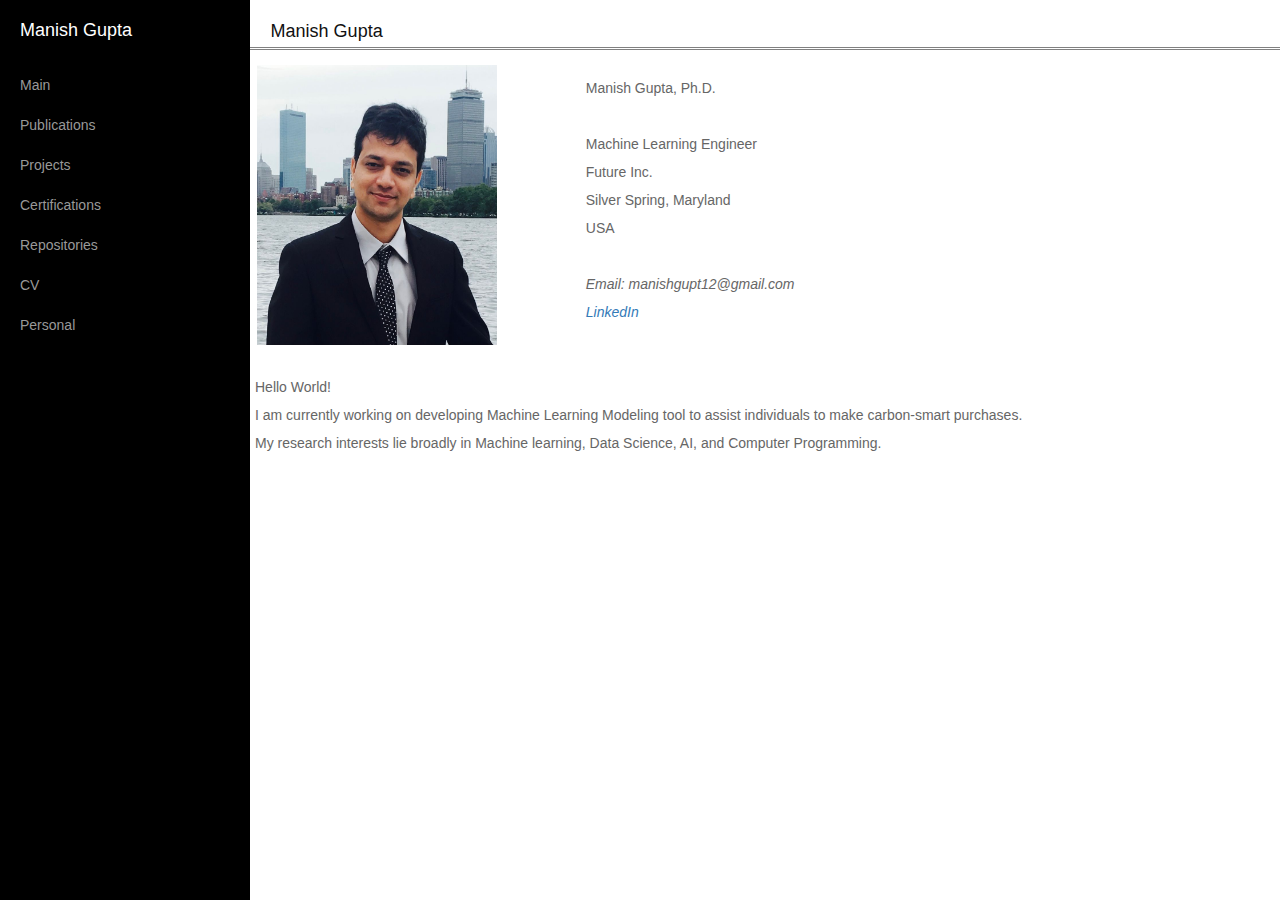
<file: index.html>
<!DOCTYPE html>
<html>
<head>
    <title>Manish Gupta</title>
    <meta name="viewport" content="width=device-width, initial-scale=1">
    <link rel="stylesheet" src="//normalize-css.googlecode.com/svn/trunk/normalize.css"/>
    <link rel="stylesheet" type="text/css" href="css/bootstrap.css"/>
    <link rel="stylesheet" type="text/css" href="css/main.css"/>
    <link href="css/simple-sidebar.css" rel="stylesheet">
    <meta charset="UTF-8">
</head>
<body>
<div id="wrapper">
    <!-- Sidebar -->
    <div id="sidebar-wrapper">
        <ul class="sidebar-nav">
            <li class="sidebar-brand">
                <a href="#">
                    Manish Gupta
                </a>
            </li>
            <li>
                <a href="./index.html">Main</a>
            </li>
            <li>
                <a href="./publications.html">Publications</a>
            </li>
            <li>
                <a href="./projects.html">Projects</a>
            </li>
		<li>
                <a href="./Certification.html">Certifications</a>
            </li>
	    <li>
                <a href="./repository.html">Repositories</a>
            </li>
            <li>
                 <a href="documents/CV.pdf">CV</a>
            </li>
            <li>
                <a href="./personal.html">Personal</a>
            </li>
        </ul>
    </div>
    <!-- /#sidebar-wrapper -->
    <div id="toptitle"><h1 style="color:#111; padding-top:2.1%; padding-left:2%"> Manish Gupta</h1></div>
    <table width="60%">
        <tr>
            <td>
                <div id="profilepic">
                    <img title="Manish Gupta" src="images/profile_pic.jpeg" align="left" height="280" width="240"/>
                </div>
            </td>
            <td>
                <p align="left">
                    Manish Gupta, Ph.D.
                    <br><br>
                    Machine Learning Engineer
                    <br>
		    Future Inc. 
                    <br>
                    Silver Spring, Maryland
                    <br>
                    USA
                    <br> <br>
                    <i>
                        Email: manishgupt12@gmail.com<br>
			<a href="https://www.linkedin.com/in/manish-gupta-0991a716/">LinkedIn</a> <br>
                    </i>
                </p>
            </td>
        </tr>
    </table>
    <br>
    <div id="about_me" align="left" style="margin-left: 5px; margin-right: 5px;">
        <p>
            Hello World! <br>
            I am currently working on developing Machine Learning Modeling tool to assist individuals to make carbon-smart purchases. 
		<br>
	    My research interests lie broadly in Machine learning, Data Science, AI, and Computer Programming. 
        </p>
    </div>



</div>
</body>
</html>
</file>
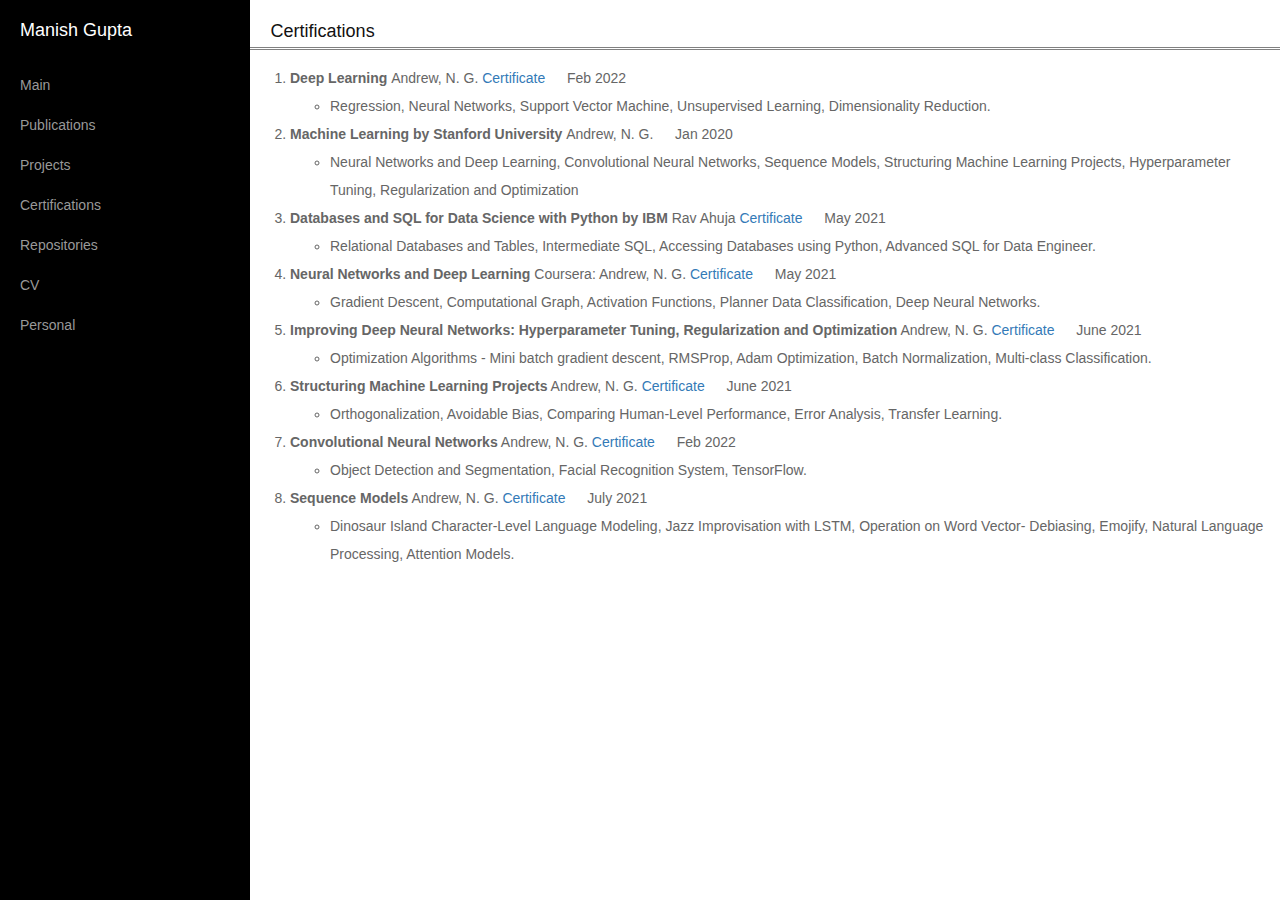
<file: Certification.html>
<!DOCTYPE html>
<html>
<head>
    <title>Manish Gupta</title>
    <meta name="viewport" content="width=device-width, initial-scale=1">
    <link rel="stylesheet" src="//normalize-css.googlecode.com/svn/trunk/normalize.css"/>
    <link rel="stylesheet" type="text/css" href="css/bootstrap.css"/>
    <link rel="stylesheet" type="text/css" href="css/main.css"/>
    <link href="css/simple-sidebar.css" rel="stylesheet">
    <meta charset="UTF-8">
</head>
<body>
<div id="wrapper">
    <!-- Sidebar -->
    <div id="sidebar-wrapper">
        <ul class="sidebar-nav">
            <li class="sidebar-brand">
                <a href="#">
                    Manish Gupta
                </a>
            </li>
            <li>
                <a href="./index.html">Main</a>
            </li>
            <li>
                <a href="./publications.html">Publications</a>
            </li>
            <li>
                <a href="./projects.html">Projects</a>
            </li>
              <li>
                <a href="./Certification.html">Certifications</a>
            </li>
	   <li>
                <a href="./repository.html">Repositories</a>
            </li>
            <li>
                <a href="documents/CV.pdf">CV</a>
            </li>
            <li>
                <a href="./personal.html">Personal</a>
            </li>

        </ul>
    </div>
    <!-- /#sidebar-wrapper -->
    <div id="toptitle"><h1 style="color:#111; padding-top:2.1%; padding-left:2%"> Certifications</h1></div>
    <div id="publications" align="left">
        <ol>
			<li> <b>Deep Learning </b> Andrew, N. G. <a href="https://coursera.org/share/83a79b93bb204193d2774306abc104ec"> Certificate </a> &emsp; Feb 2022
				<ul>
					<li>Regression, Neural Networks, Support Vector Machine, Unsupervised Learning, Dimensionality Reduction.</li>
				</ul>
			</li>
		
		
			<li> <b>Machine Learning by Stanford University </b> Andrew, N. G. &emsp; Jan 2020
				<ul>
					<li>Neural Networks and Deep Learning, Convolutional Neural Networks, Sequence Models, Structuring Machine Learning Projects, Hyperparameter Tuning, Regularization and Optimization </li>
				</ul>
			</li>

			<li> <b>Databases and SQL for Data Science with Python by IBM </b> Rav Ahuja <a href="https://coursera.org/share/7fca68a93c1cd2c67825baa269694307"> Certificate </a> &emsp; May 2021
				<ul>
					<li>Relational Databases and Tables,  Intermediate SQL, Accessing Databases using Python, Advanced SQL for Data Engineer.</li>
				</ul>
			</li>
			<li> <b>Neural Networks and Deep Learning</b> Coursera: Andrew, N. G.  <a href="https://coursera.org/share/f74641ce409255d1c8535a904d047d6c"> Certificate </a>  &emsp; May 2021
				<ul>
					<li>Gradient Descent, Computational Graph, Activation Functions, Planner Data Classification, Deep Neural Networks. </li>
				</ul>
			</li>
			<li> <b>Improving Deep Neural Networks: Hyperparameter Tuning, Regularization and Optimization</b> Andrew, N. G.  <a href="https://coursera.org/share/5472847edc5661a930701f4cb60e3b3c"> Certificate </a> &emsp; June 2021
				<ul>
					<li>Optimization Algorithms - Mini batch gradient descent, RMSProp, Adam Optimization, Batch Normalization, Multi-class Classification. </li>
				</ul>
			</li>
			<li> <b>Structuring Machine Learning Projects</b> Andrew, N. G.  <a href="https://coursera.org/share/e052032d12282ac8a7933d999e912dc7"> Certificate </a> &emsp; June 2021
				<ul>
					<li>Orthogonalization, Avoidable Bias, Comparing Human-Level Performance, Error Analysis, Transfer Learning. </li>
				</ul>
			</li>
			<li> <b>Convolutional Neural Networks</b> Andrew, N. G. <a href="https://coursera.org/share/5bb7262a5b15643aaab2aa95c8acf8d9"> Certificate </a>  &emsp; Feb 2022
				<ul>
					<li> Object Detection and Segmentation, Facial Recognition System, TensorFlow. </li>
				</ul>
			</li>
		
			<li> <b>Sequence Models</b> Andrew, N. G. <a href="https://coursera.org/share/9c87845c0bdc2bcdd0413857b1906387"> Certificate </a>  &emsp; July 2021
				<ul>
					<li>Dinosaur Island Character-Level Language Modeling, Jazz Improvisation with LSTM, Operation on Word Vector- Debiasing, Emojify, Natural Language Processing, Attention Models. </li>
				</ul>
			</li>
		
        </ol>
    </div>
</body>
</html>
</file>
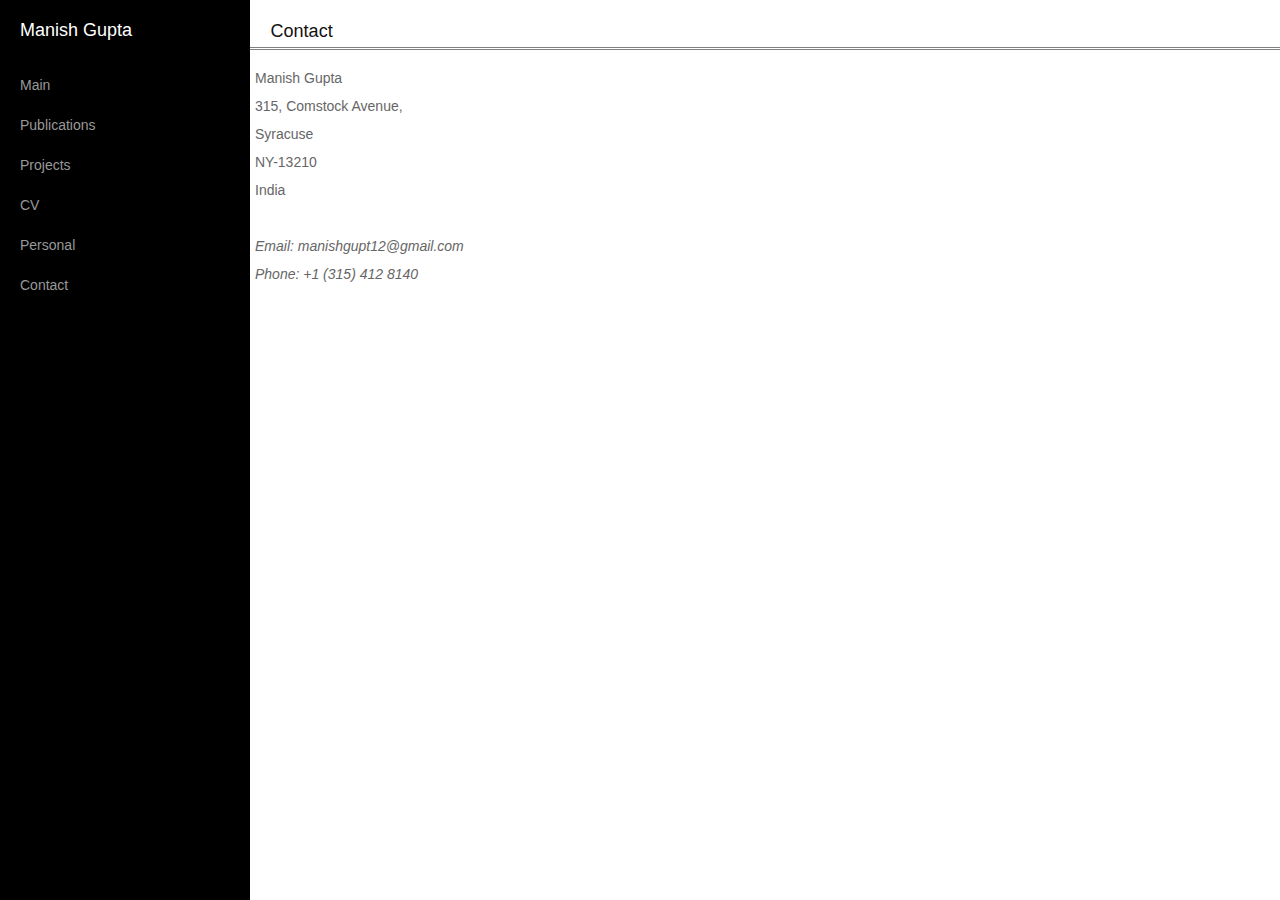
<file: contact.html>
<!DOCTYPE html>
<html>
<head>
    <title>Manish Gupta</title>
    <meta name="viewport" content="width=device-width, initial-scale=1">
    <link rel="stylesheet" src="//normalize-css.googlecode.com/svn/trunk/normalize.css"/>
    <link rel="stylesheet" type="text/css" href="css/bootstrap.css"/>
    <link rel="stylesheet" type="text/css" href="css/main.css"/>
    <link href="css/simple-sidebar.css" rel="stylesheet">
    <meta charset="UTF-8">
</head>
<body>
<div id="wrapper">
    <!-- Sidebar -->
    <div id="sidebar-wrapper">
        <ul class="sidebar-nav">
            <li class="sidebar-brand">
                <a href="#">
                    Manish Gupta
                </a>
            </li>
            <li>
                <a href="./index.html">Main</a>
            </li>
            <li>
                <a href="./publications.html">Publications</a>
            </li>
            <li>
                <a href="./projects.html">Projects</a>
            </li>
            <li>
                <a href="documents/CV.pdf">CV</a>
            </li>
            <li>
                <a href="./personal.html">Personal</a>
            </li>
            <li>
                <a href="./contact.html">Contact</a>
            </li>
        </ul>
    </div>
    <!-- /#sidebar-wrapper -->
    <div id="toptitle"><h1 style="color:#111; padding-top:2.1%; padding-left:2%;"> Contact</h1></div>
    <div style="margin-left: 5px;">
    <p align="left">
        Manish Gupta
        <br>
         315, Comstock Avenue,
        <br>
        Syracuse
        <br>
      NY-13210
      <br>
        India
        <br> <br>
        <i>
            Email: manishgupt12@gmail.com<br>
            Phone: +1 (315) 412 8140<br><br>
        </i>
    </p>
</div>  
</body>
</html>
</file>
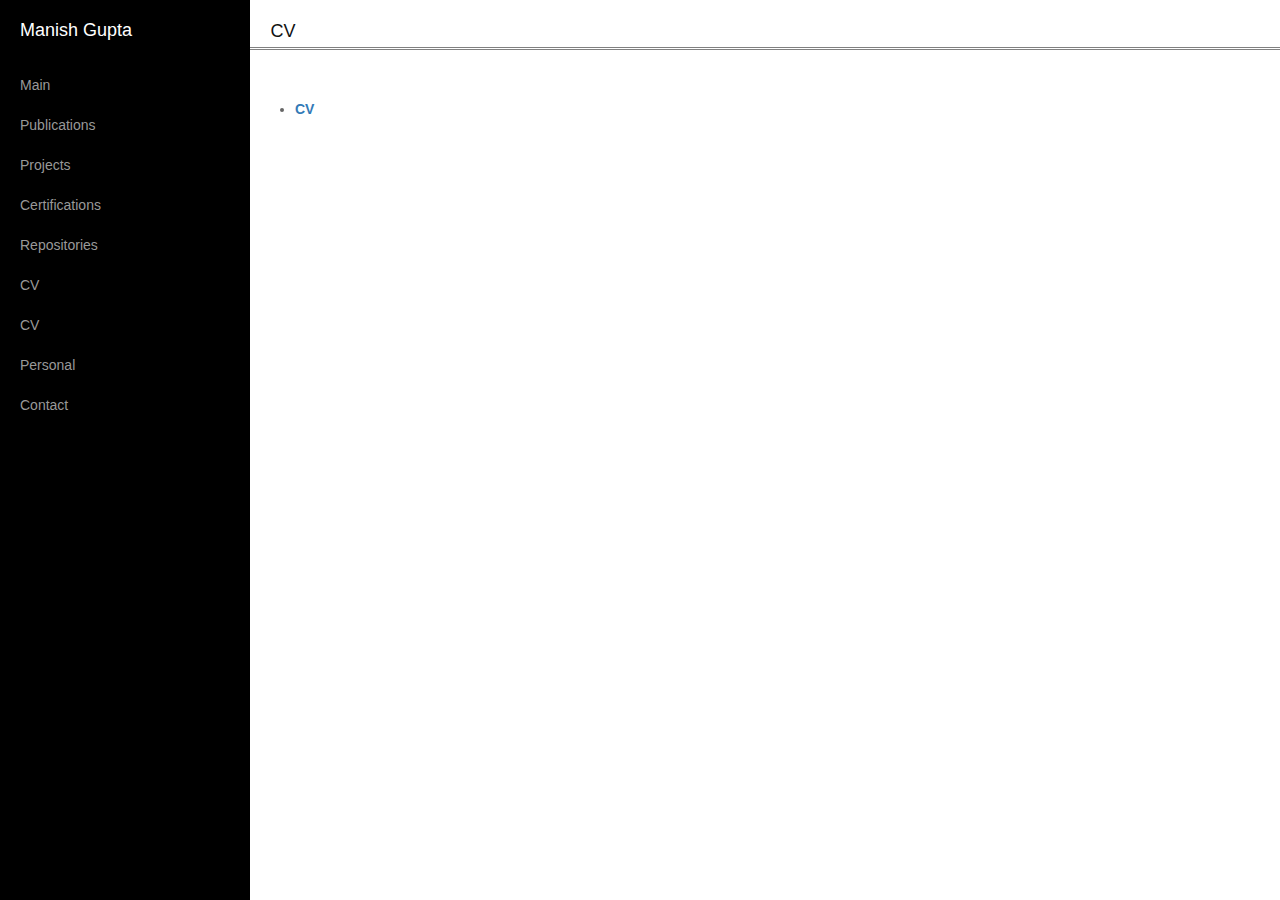
<file: cv.html>
<!DOCTYPE html>
<html>
<head>
    <title>Manish Gupta</title>
    <meta name="viewport" content="width=device-width, initial-scale=1">
    <link rel="stylesheet" src="//normalize-css.googlecode.com/svn/trunk/normalize.css"/>
    <link rel="stylesheet" type="text/css" href="css/bootstrap.css"/>
    <link rel="stylesheet" type="text/css" href="css/main.css"/>
    <link href="css/simple-sidebar.css" rel="stylesheet">
    <meta charset="UTF-8">
</head>
<body>
<div id="wrapper">
    <!-- Sidebar -->
    <div id="sidebar-wrapper">
        <ul class="sidebar-nav">
            <li class="sidebar-brand">
                <a href="#">
                    Manish Gupta
                </a>
            </li>
            <li>
                <a href="./index.html">Main</a>
            </li>
            <li>
                <a href="./publications.html">Publications</a>
            </li>
            <li>
                <a href="./projects.html">Projects</a>
            </li>
            	<li>
                <a href="./Certification.html">Certifications</a>
            </li>
            <li>
                <a href="./repository.html">Repositories</a>
            </li>
             <li>
                <a href="./cv.html">CV</a>
            </li>
          
            <li>
                <a href="documents/CV.pdf">CV</a>
            </li>
            <li>
                <a href="./personal.html">Personal</a>
            </li>
            <li>
                <a href="./contact.html">Contact</a>
            </li>
        </ul>
    </div>
    <!-- /#sidebar-wrapper -->
    <div id="toptitle"><h1 style="color:#111; padding-top:2.1%; padding-left:2%"> CV</h1></div>

    <!-- Patents start -->
    <div id="repos" style="align-items: left; margin-left: 5px;">
         <br>
        <h5><b> 
        <ul>
              <li>
                <a href="documents/CV.pdf">CV</a>
            </li>
            
            
            
        </ul>
        </b></h5>
    </div>
    

</body>
</html>
</file>
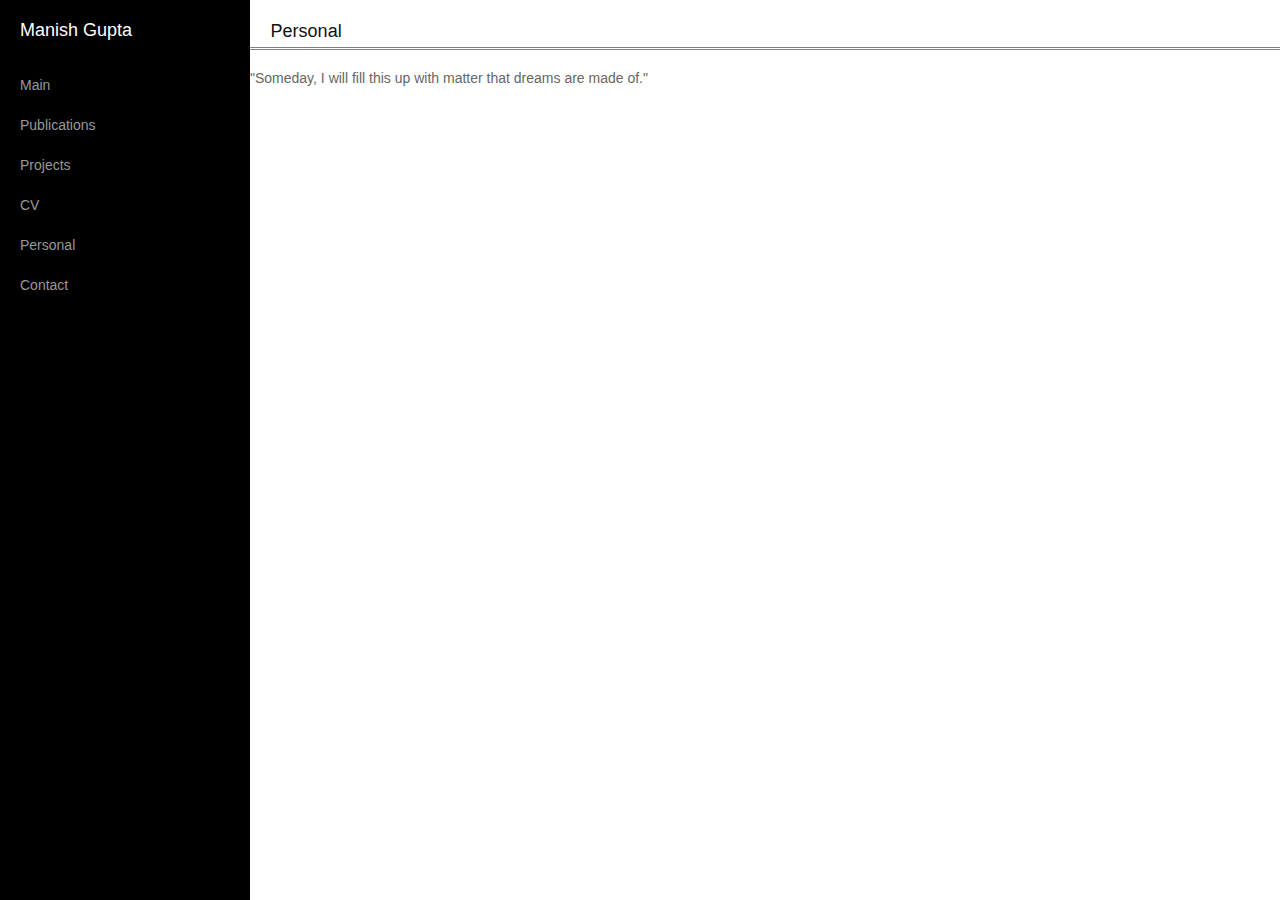
<file: personal.html>
<!DOCTYPE html>
<html>
<head>
    <title>Manish Gupta</title>
    <meta name="viewport" content="width=device-width, initial-scale=1">
    <link rel="stylesheet" src="//normalize-css.googlecode.com/svn/trunk/normalize.css"/>
    <link rel="stylesheet" type="text/css" href="css/bootstrap.css"/>
    <link rel="stylesheet" type="text/css" href="css/main.css"/>
    <link href="css/simple-sidebar.css" rel="stylesheet">
    <meta charset="UTF-8">
</head>
<body>
<div id="wrapper">
    <!-- Sidebar -->
    <div id="sidebar-wrapper">
        <ul class="sidebar-nav">
            <li class="sidebar-brand">
                <a href="#">
                    Manish Gupta
                </a>
            </li>
            <li>
                <a href="./index.html">Main</a>
            </li>
            <li>
                <a href="./publications.html">Publications</a>
            </li>
            <li>
                <a href="./projects.html">Projects</a>
            </li>
            <li>
                <a href="documents/CV.pdf">CV</a>
            </li>
            <li>
                <a href="./personal.html">Personal</a>
            </li>
            <li>
                <a href="./contact.html">Contact</a>
            </li>
        </ul>
    </div>
    <!-- /#sidebar-wrapper -->
    <div id="toptitle"><h1 style="color:#111; padding-top:2.1%; padding-left:2%">Personal</h1></div>
    "Someday, I will fill this up with matter that dreams are made of."
    <br>
</div>
</body>
</html>
</file>
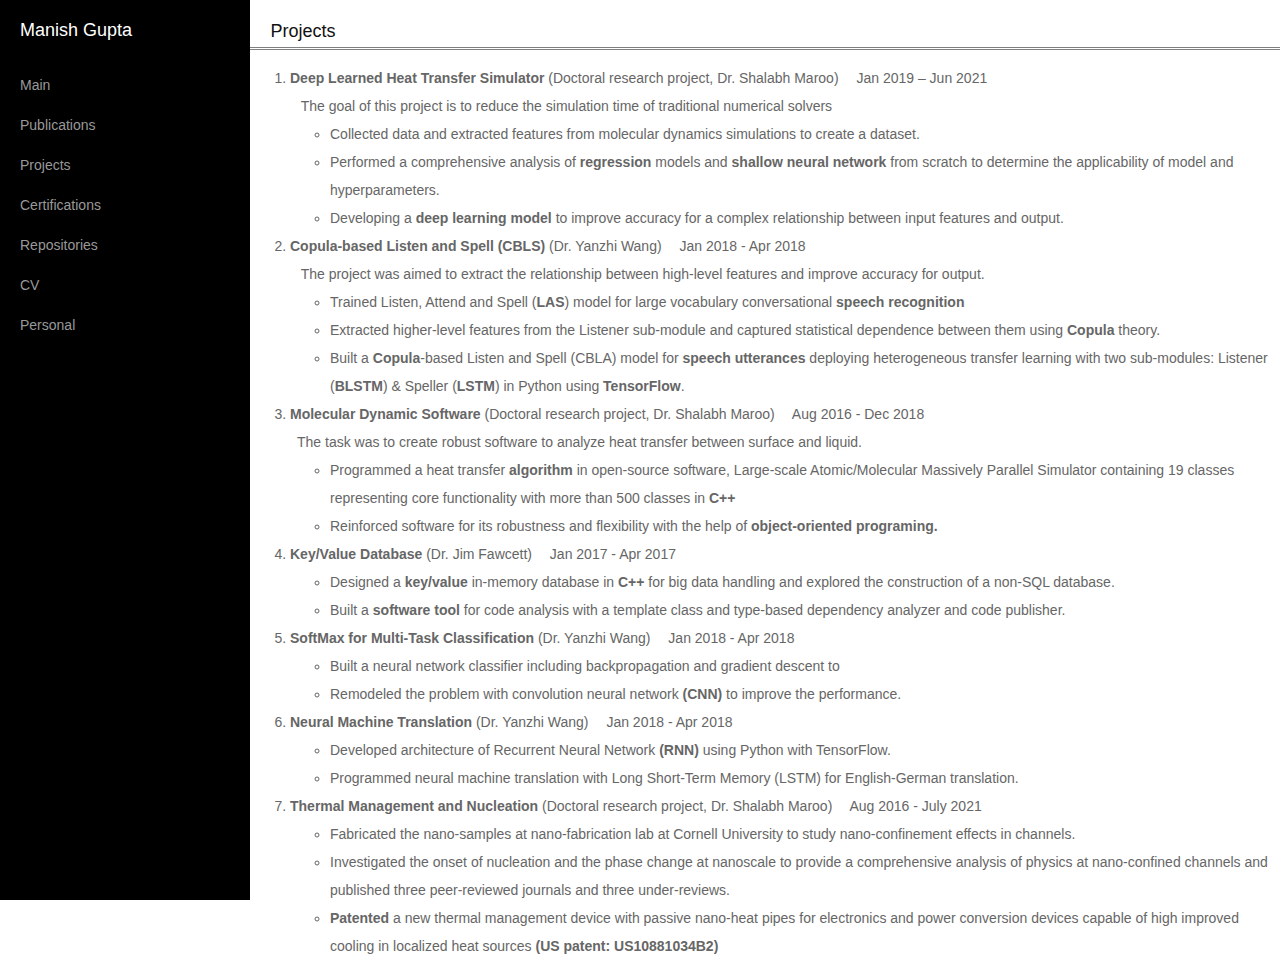
<file: projects.html>
<!DOCTYPE html>
<html>
<head>
    <title>Manish Gupta</title>
    <meta name="viewport" content="width=device-width, initial-scale=1">
    <link rel="stylesheet" src="//normalize-css.googlecode.com/svn/trunk/normalize.css"/>
    <link rel="stylesheet" type="text/css" href="css/bootstrap.css"/>
    <link rel="stylesheet" type="text/css" href="css/main.css"/>
    <link href="css/simple-sidebar.css" rel="stylesheet">
    <meta charset="UTF-8">
</head>
<body>
<div id="wrapper">
    <!-- Sidebar -->
    <div id="sidebar-wrapper">
        <ul class="sidebar-nav">
            <li class="sidebar-brand">
                <a href="#">
                    Manish Gupta
                </a>
            </li>
            <li>
                <a href="./index.html">Main</a>
            </li>
            <li>
                <a href="./publications.html">Publications</a>
            </li>
            <li>
                <a href="./projects.html">Projects</a>
            </li>
			<li>
                <a href="./Certification.html">Certifications</a>
            </li>
	   <li>
                <a href="./repository.html">Repositories</a>
            </li>
            <li>
                <a href="documents/CV.pdf">CV</a>
            </li>
            <li>
                <a href="./personal.html">Personal</a>
            </li>
  
        </ul>
    </div>
    <!-- /#sidebar-wrapper -->
    <div id="toptitle"><h1 style="color:#111; padding-top:2.1%; padding-left:2%"> Projects</h1></div>
    <div id="publications" align="left">
        <ol>
			<li> <b>Deep Learned Heat Transfer Simulator </b>(Doctoral research project, Dr. Shalabh Maroo)&emsp; Jan 2019 – Jun 2021
				<br>&ensp; The goal of this project is to reduce the simulation time of traditional numerical solvers
				<ul>
					<li>Collected data and extracted features from molecular dynamics simulations to create a dataset.</li>
					<li>Performed a comprehensive analysis of <b>regression</b> models and <b>shallow neural network</b> from scratch to
						determine the applicability of model and hyperparameters.</li>
					<li>Developing a <b>deep learning model</b> to improve accuracy for a complex relationship between input features and output.</li>
				</ul>
			</li>

			<li> <b>Copula-based Listen and Spell (CBLS) </b>(Dr. Yanzhi Wang)&emsp; Jan 2018 - Apr 2018
				<br>&ensp; The project was aimed to extract the relationship between high-level features and improve accuracy for output.
				<ul>
					<li>Trained Listen, Attend and Spell (<b>LAS</b>) model for large vocabulary conversational <b>speech recognition</b></li>
					<li>Extracted higher-level features from the Listener sub-module and captured statistical dependence between
						them using <b>Copula</b> theory.</li>
					<li>Built a <b>Copula</b>-based Listen and Spell (CBLA) model for <b>speech utterances</b> deploying heterogeneous
						transfer learning with two sub-modules: Listener (<b>BLSTM</b>) & Speller (<b>LSTM</b>) in Python using <b>TensorFlow</b>.</li>
				</ul>
			</li>

			<li> <b>Molecular Dynamic Software </b>(Doctoral research project, Dr. Shalabh Maroo)&emsp; Aug 2016 - Dec 2018
				<br>&ensp;The task was to create robust software to analyze heat transfer between surface and liquid.
				<ul>
					<li>Programmed a heat transfer <b>algorithm</b> in open-source software, Large-scale Atomic/Molecular Massively Parallel Simulator containing 19 classes representing core functionality with more than 500 classes in <b>C++</b></li>
					<li>Reinforced software for its robustness and flexibility with the help of <b>object-oriented programing.</b></li>
				</ul>
			</li>

			<li> <b>Key/Value Database </b>(Dr. Jim Fawcett)&emsp; Jan 2017 - Apr 2017
				<ul>
					<li>Designed a <b>key/value</b> in-memory database in <b>C++</b> for big data handling and explored the construction of a
						non-SQL database.</li>
					<li>Built a <b>software tool</b> for code analysis with a template class and type-based dependency analyzer and code
						publisher.</li>
				</ul>
			</li>

			<li> <b>SoftMax for Multi-Task Classification </b>(Dr. Yanzhi Wang)&emsp; Jan 2018 - Apr 2018
				<ul>
					<li>Built a neural network classifier including backpropagation and gradient descent to</li>
					<li>Remodeled the problem with convolution neural network <b>(CNN)</b> to improve the performance.</li>
				</ul>
			</li>

			<li> <b>Neural Machine Translation </b>(Dr. Yanzhi Wang)&emsp; Jan 2018 - Apr 2018
				<ul>
					<li>Developed architecture of Recurrent Neural Network <b>(RNN)</b> using Python with TensorFlow.</li>
					<li>Programmed neural machine translation with Long Short-Term Memory (LSTM) for English-German
						translation.</li>
				</ul>
			</li>
		
			<li> <b>Thermal Management and Nucleation  </b>(Doctoral research project, Dr. Shalabh Maroo)&emsp; Aug 2016 - July 2021
				<ul>
					<li>Fabricated the nano-samples at nano-fabrication lab at Cornell University to study nano-confinement effects in channels.</li>
					<li>Investigated the onset of nucleation and the phase change at nanoscale to provide a comprehensive analysis of physics at nano-confined channels and published three peer-reviewed journals and three under-reviews. </li>
					<li><b>Patented</b> a new thermal management device with passive nano-heat pipes for electronics and power conversion devices capable of high improved cooling in localized heat sources <b>(US patent: US10881034B2)</b></li>
				</ul>
			</li>



        </ol>
    </div>
</body>
</html>
</file>
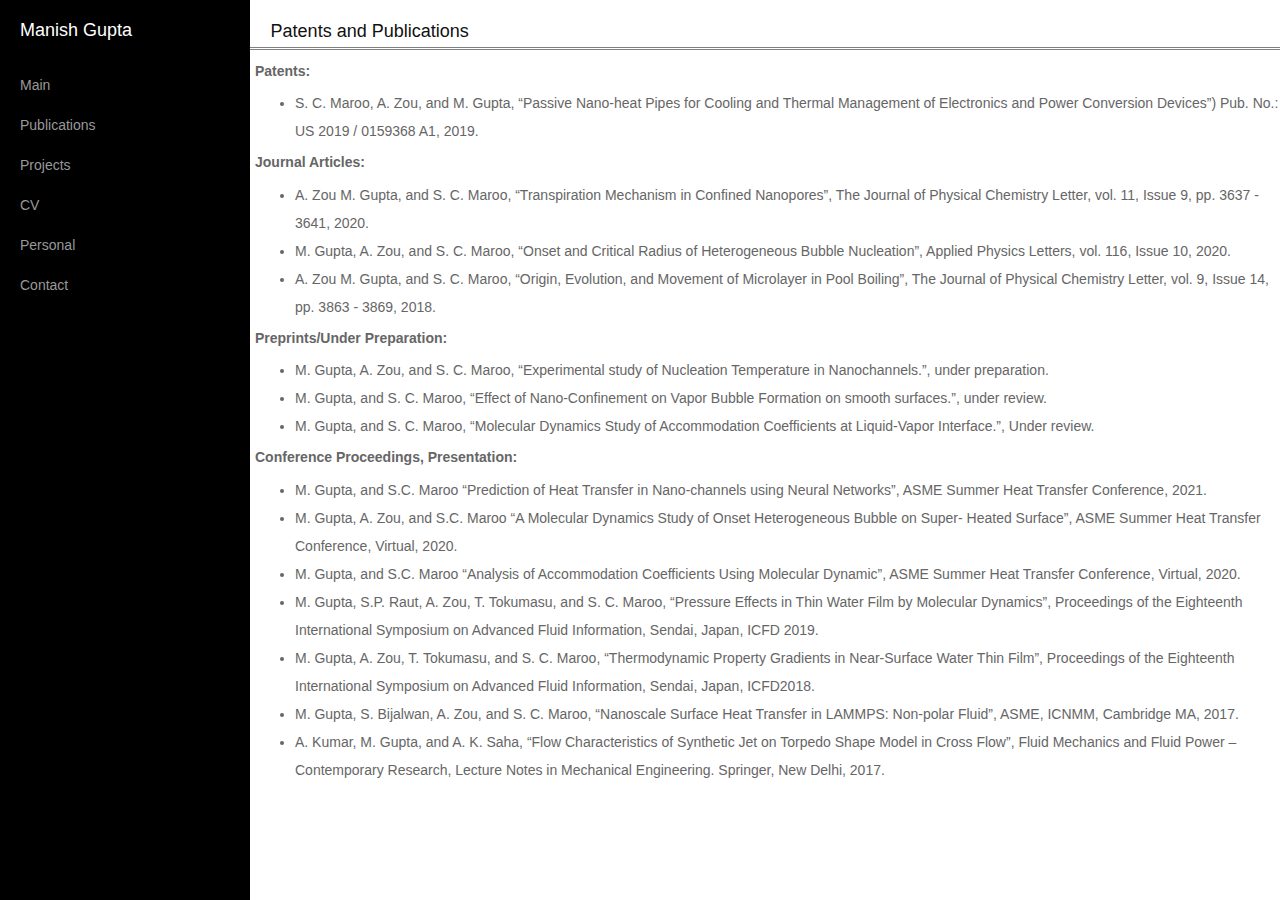
<file: publications.html>
<!DOCTYPE html>
<html>
<head>
    <title>Manish Gupta</title>
    <meta name="viewport" content="width=device-width, initial-scale=1">
    <link rel="stylesheet" src="//normalize-css.googlecode.com/svn/trunk/normalize.css"/>
    <link rel="stylesheet" type="text/css" href="css/bootstrap.css"/>
    <link rel="stylesheet" type="text/css" href="css/main.css"/>
    <link href="css/simple-sidebar.css" rel="stylesheet">
    <meta charset="UTF-8">
</head>
<body>
<div id="wrapper">
    <!-- Sidebar -->
    <div id="sidebar-wrapper">
        <ul class="sidebar-nav">
            <li class="sidebar-brand">
                <a href="#">
                    Manish Gupta
                </a>
            </li>
            <li>
                <a href="./index.html">Main</a>
            </li>
            <li>
                <a href="./publications.html">Publications</a>
            </li>
            <li>
                <a href="./projects.html">Projects</a>
            </li>
            <li>
                <a href="documents/CV.pdf">CV</a>
            </li>
            <li>
                <a href="./personal.html">Personal</a>
            </li>
            <li>
                <a href="./contact.html">Contact</a>
            </li>
        </ul>
    </div>
    <!-- /#sidebar-wrapper -->
    <div id="toptitle"><h1 style="color:#111; padding-top:2.1%; padding-left:2%"> Patents and Publications</h1></div>

    <!-- Patents start -->
    <div id="patents" style="align-items: left; margin-left: 5px;">
        <h5><b>Patents:</b></h5>
        <ul>
            <li>S. C. Maroo, A. Zou, and M. Gupta, “Passive Nano-heat Pipes for Cooling and Thermal Management of Electronics and Power Conversion Devices”) Pub. No.: US 2019 / 0159368 A1, 2019.</li>
        </ul>
    </div>
    <!-- Patents end -->
    <!-- journal articles  start -->
    <div id="journal_articles" style="align-items: left; margin-left: 5px;">
        <h5><b>Journal Articles:</b></h5>
        <ul>
            <li>A. Zou M. Gupta, and S. C. Maroo, “Transpiration Mechanism in Confined Nanopores”, The Journal of Physical Chemistry Letter, vol. 11, Issue 9, pp. 3637 - 3641, 2020.</li>
            <li>M. Gupta, A. Zou, and S. C. Maroo, “Onset and Critical Radius of Heterogeneous Bubble Nucleation”, Applied Physics Letters, vol. 116, Issue 10, 2020.</li>
            <li>A. Zou M. Gupta, and S. C. Maroo, “Origin, Evolution, and Movement of Microlayer in Pool Boiling”, The Journal of Physical Chemistry Letter, vol. 9, Issue 14, pp. 3863 - 3869, 2018.</li>
        </ul>
    </div>
    <!-- journal articles end -->
    <!-- preprints start -->
    <div id="preprints" style="align-items: left; margin-left: 5px;">
        <h5><b>Preprints/Under Preparation:</b></h5>
        <ul>
            <li>M. Gupta, A. Zou, and S. C. Maroo, “Experimental study of Nucleation Temperature in Nanochannels.”, under preparation.</li>
            <li>M. Gupta, and S. C. Maroo, “Effect of Nano-Confinement on Vapor Bubble Formation on smooth surfaces.”, under review.</li>
            <li>M. Gupta, and S. C. Maroo, “Molecular Dynamics Study of Accommodation Coefficients at Liquid-Vapor Interface.”, Under review.</li>
        </ul>
    </div>
    <!-- preprints end -->

    <!-- conference start -->
    <div id="conference" style="align-items: left; margin-left: 5px;">
        <h5><b>Conference Proceedings, Presentation:</b></h5>
        <ul>
            <li>M. Gupta, and S.C. Maroo “Prediction of Heat Transfer in Nano-channels using Neural Networks”, ASME Summer Heat Transfer Conference, 2021.</li>
            <li>M. Gupta, A. Zou, and S.C. Maroo “A Molecular Dynamics Study of Onset Heterogeneous Bubble on Super- Heated Surface”, ASME Summer Heat Transfer Conference, Virtual, 2020.</li>
            <li>M. Gupta, and S.C. Maroo “Analysis of Accommodation Coefficients Using Molecular Dynamic”, ASME Summer Heat Transfer Conference, Virtual, 2020.</li>
            <li>M. Gupta, S.P. Raut, A. Zou, T. Tokumasu, and S. C. Maroo, “Pressure Effects in Thin Water Film by Molecular Dynamics”, Proceedings of the Eighteenth International Symposium on Advanced Fluid Information, Sendai, Japan, ICFD 2019.</li>
            <li>M. Gupta, A. Zou, T. Tokumasu, and S. C. Maroo, “Thermodynamic Property Gradients in Near-Surface Water Thin Film”, Proceedings of the Eighteenth International Symposium on Advanced Fluid Information, Sendai, Japan, ICFD2018.</li>
            <li>M. Gupta, S. Bijalwan, A. Zou, and S. C. Maroo, “Nanoscale Surface Heat Transfer in LAMMPS: Non-polar Fluid”, ASME, ICNMM, Cambridge MA, 2017.</li>
            <li>A. Kumar, M. Gupta, and A. K. Saha, “Flow Characteristics of Synthetic Jet on Torpedo Shape Model in Cross Flow”, Fluid Mechanics and Fluid Power – Contemporary Research, Lecture Notes in Mechanical Engineering. Springer, New Delhi, 2017.</li>
        </ul>
    </div>
    <!-- conference end -->


</body>
</html>
</file>
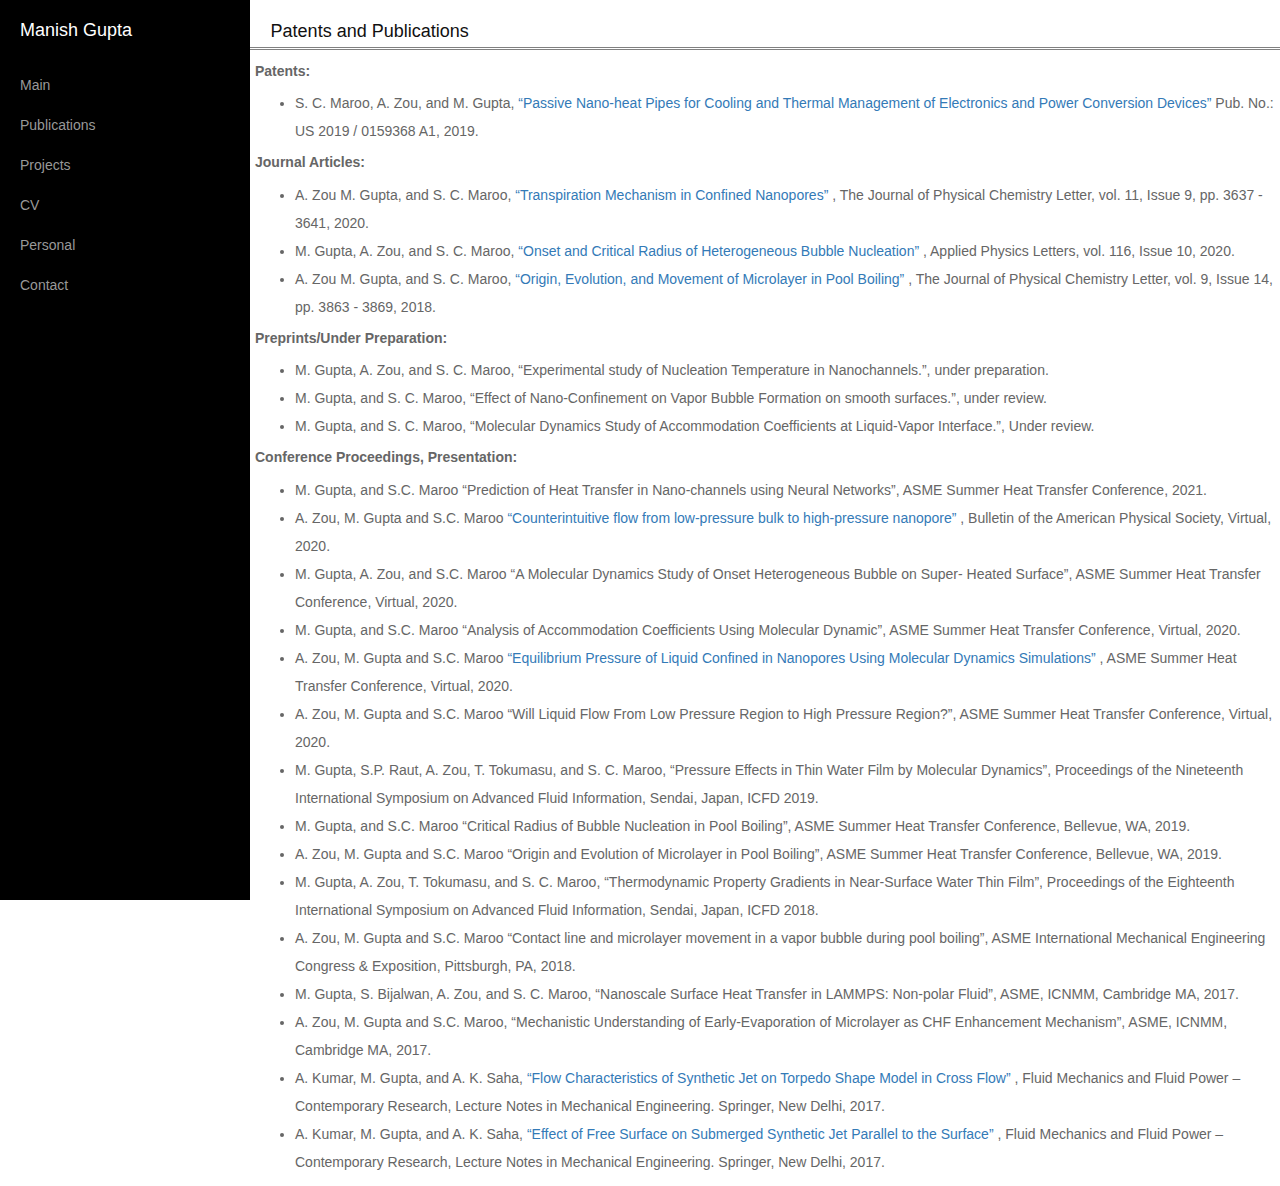
<file: repositories.html>
<!DOCTYPE html>
<html>
<head>
    <title>Manish Gupta</title>
    <meta name="viewport" content="width=device-width, initial-scale=1">
    <link rel="stylesheet" src="//normalize-css.googlecode.com/svn/trunk/normalize.css"/>
    <link rel="stylesheet" type="text/css" href="css/bootstrap.css"/>
    <link rel="stylesheet" type="text/css" href="css/main.css"/>
    <link href="css/simple-sidebar.css" rel="stylesheet">
    <meta charset="UTF-8">
</head>
<body>
<div id="wrapper">
    <!-- Sidebar -->
    <div id="sidebar-wrapper">
        <ul class="sidebar-nav">
            <li class="sidebar-brand">
                <a href="#">
                    Manish Gupta
                </a>
            </li>
            <li>
                <a href="./index.html">Main</a>
            </li>
            <li>
                <a href="./publications.html">Publications</a>
            </li>
            <li>
                <a href="./projects.html">Projects</a>
            </li>
            <li>
                <a href="documents/CV.pdf">CV</a>
            </li>
            <li>
                <a href="./personal.html">Personal</a>
            </li>
            <li>
                <a href="./contact.html">Contact</a>
            </li>
        </ul>
    </div>
    <!-- /#sidebar-wrapper -->
    <div id="toptitle"><h1 style="color:#111; padding-top:2.1%; padding-left:2%"> Patents and Publications</h1></div>

    <!-- Patents start -->
    <div id="patents" style="align-items: left; margin-left: 5px;">
        <h5><b>Patents:</b></h5>
        <ul>
            <li>S. C. Maroo, A. Zou, and M. Gupta, <a href = "https://patents.google.com/patent/US10881034B2/en"> “Passive Nano-heat Pipes for Cooling and Thermal Management of Electronics and Power Conversion Devices” </a> Pub. No.: US 2019 / 0159368 A1, 2019.</li>
        </ul>
    </div>
    <!-- Patents end -->
    <!-- journal articles  start -->
    <div id="journal_articles" style="align-items: left; margin-left: 5px;">
        <h5><b>Journal Articles:</b></h5>
        <ul>
            <li>A. Zou M. Gupta, and S. C. Maroo, <a href = "https://pubs.acs.org/doi/abs/10.1021/acs.jpclett.0c00798"> “Transpiration Mechanism in Confined Nanopores” </a>, The Journal of Physical Chemistry Letter, vol. 11, Issue 9, pp. 3637 - 3641, 2020.</li>
            <li>M. Gupta, A. Zou, and S. C. Maroo, <a href = "https://aip.scitation.org/doi/full/10.1063/1.5139961"> “Onset and Critical Radius of Heterogeneous Bubble Nucleation” </a>, Applied Physics Letters, vol. 116, Issue 10, 2020.</li>
            <li>A. Zou M. Gupta, and S. C. Maroo, <a href = "https://pubs.acs.org/doi/abs/10.1021/acs.jpclett.8b01646"> “Origin, Evolution, and Movement of Microlayer in Pool Boiling” </a>, The Journal of Physical Chemistry Letter, vol. 9, Issue 14, pp. 3863 - 3869, 2018.</li>
        </ul>
    </div>
    <!-- journal articles end -->
    <!-- preprints start -->
    <div id="preprints" style="align-items: left; margin-left: 5px;">
        <h5><b>Preprints/Under Preparation:</b></h5>
        <ul>
            <li>M. Gupta, A. Zou, and S. C. Maroo, “Experimental study of Nucleation Temperature in Nanochannels.”, under preparation.</li>
            <li>M. Gupta, and S. C. Maroo, “Effect of Nano-Confinement on Vapor Bubble Formation on smooth surfaces.”, under review.</li>
            <li>M. Gupta, and S. C. Maroo, “Molecular Dynamics Study of Accommodation Coefficients at Liquid-Vapor Interface.”, Under review.</li>
        </ul>
    </div>
    <!-- preprints end -->

    <!-- conference start -->
    <div id="conference" style="align-items: left; margin-left: 5px;">
        <h5><b>Conference Proceedings, Presentation:</b></h5>
        <ul>
            <li>M. Gupta, and S.C. Maroo “Prediction of Heat Transfer in Nano-channels using Neural Networks”, ASME Summer Heat Transfer Conference, 2021.</li>
            <li>A. Zou, M. Gupta and S.C. Maroo <a href = "https://meetings.aps.org/Meeting/DFD20/Session/J14.3"> “Counterintuitive flow from low-pressure bulk to high-pressure nanopore” </a>, Bulletin of the American Physical Society, Virtual, 2020.</li>
            <li>M. Gupta, A. Zou, and S.C. Maroo “A Molecular Dynamics Study of Onset Heterogeneous Bubble on Super- Heated Surface”, ASME Summer Heat Transfer Conference, Virtual, 2020.</li>
            <li>M. Gupta, and S.C. Maroo “Analysis of Accommodation Coefficients Using Molecular Dynamic”, ASME Summer Heat Transfer Conference, Virtual, 2020.</li>
            <li>A. Zou, M. Gupta and S.C. Maroo  <a href = "https://asmedigitalcollection.asme.org/HT/proceedings-abstract/HT2020/V001T17A002/1087412"> “Equilibrium Pressure of Liquid Confined in Nanopores Using Molecular Dynamics Simulations” </a>, ASME Summer Heat Transfer Conference, Virtual, 2020.</li>
            <li>A. Zou, M. Gupta and S.C. Maroo “Will Liquid Flow From Low Pressure Region to High Pressure Region?”, ASME Summer Heat Transfer Conference, Virtual, 2020.</li>
            <li>M. Gupta, S.P. Raut, A. Zou, T. Tokumasu, and S. C. Maroo, “Pressure Effects in Thin Water Film by Molecular Dynamics”, Proceedings of the Nineteenth International Symposium on Advanced Fluid Information, Sendai, Japan, ICFD 2019.</li>
            <li>M. Gupta, and S.C. Maroo “Critical Radius of Bubble Nucleation in Pool Boiling”, ASME Summer Heat Transfer Conference, Bellevue, WA, 2019.</li> 
            <li>A. Zou, M. Gupta and S.C. Maroo “Origin and Evolution of Microlayer in Pool Boiling”, ASME Summer Heat Transfer Conference, Bellevue, WA, 2019.</li>
            <li>M. Gupta, A. Zou, T. Tokumasu, and S. C. Maroo, “Thermodynamic Property Gradients in Near-Surface Water Thin Film”, Proceedings of the Eighteenth International Symposium on Advanced Fluid Information, Sendai, Japan, ICFD 2018.</li>
            <li>A. Zou, M. Gupta and S.C. Maroo “Contact line and microlayer movement in a vapor bubble during pool boiling”, ASME International Mechanical Engineering Congress & Exposition, Pittsburgh, PA, 2018.</li>
            <li>M. Gupta, S. Bijalwan, A. Zou, and S. C. Maroo, “Nanoscale Surface Heat Transfer in LAMMPS: Non-polar Fluid”, ASME, ICNMM, Cambridge MA, 2017.</li>
            <li>A. Zou, M. Gupta and S.C. Maroo, “Mechanistic Understanding of Early-Evaporation of Microlayer as CHF Enhancement Mechanism”, ASME, ICNMM, Cambridge MA, 2017.</li>
            <li>A. Kumar, M. Gupta, and A. K. Saha,  <a href = "https://link.springer.com/chapter/10.1007/978-81-322-2743-4_24"> “Flow Characteristics of Synthetic Jet on Torpedo Shape Model in Cross Flow” </a>, Fluid Mechanics and Fluid Power – Contemporary Research, Lecture Notes in Mechanical Engineering. Springer, New Delhi, 2017.</li>
            <li>A. Kumar, M. Gupta, and A. K. Saha,  <a href = "https://link.springer.com/chapter/10.1007/978-81-322-2743-4_6"> “Effect of Free Surface on Submerged Synthetic Jet Parallel to the Surface” </a>, Fluid Mechanics and Fluid Power – Contemporary Research, Lecture Notes in Mechanical Engineering. Springer, New Delhi, 2017.</li>
        </ul>
    </div>
    <!-- conference end -->


</body>
</html>
</file>
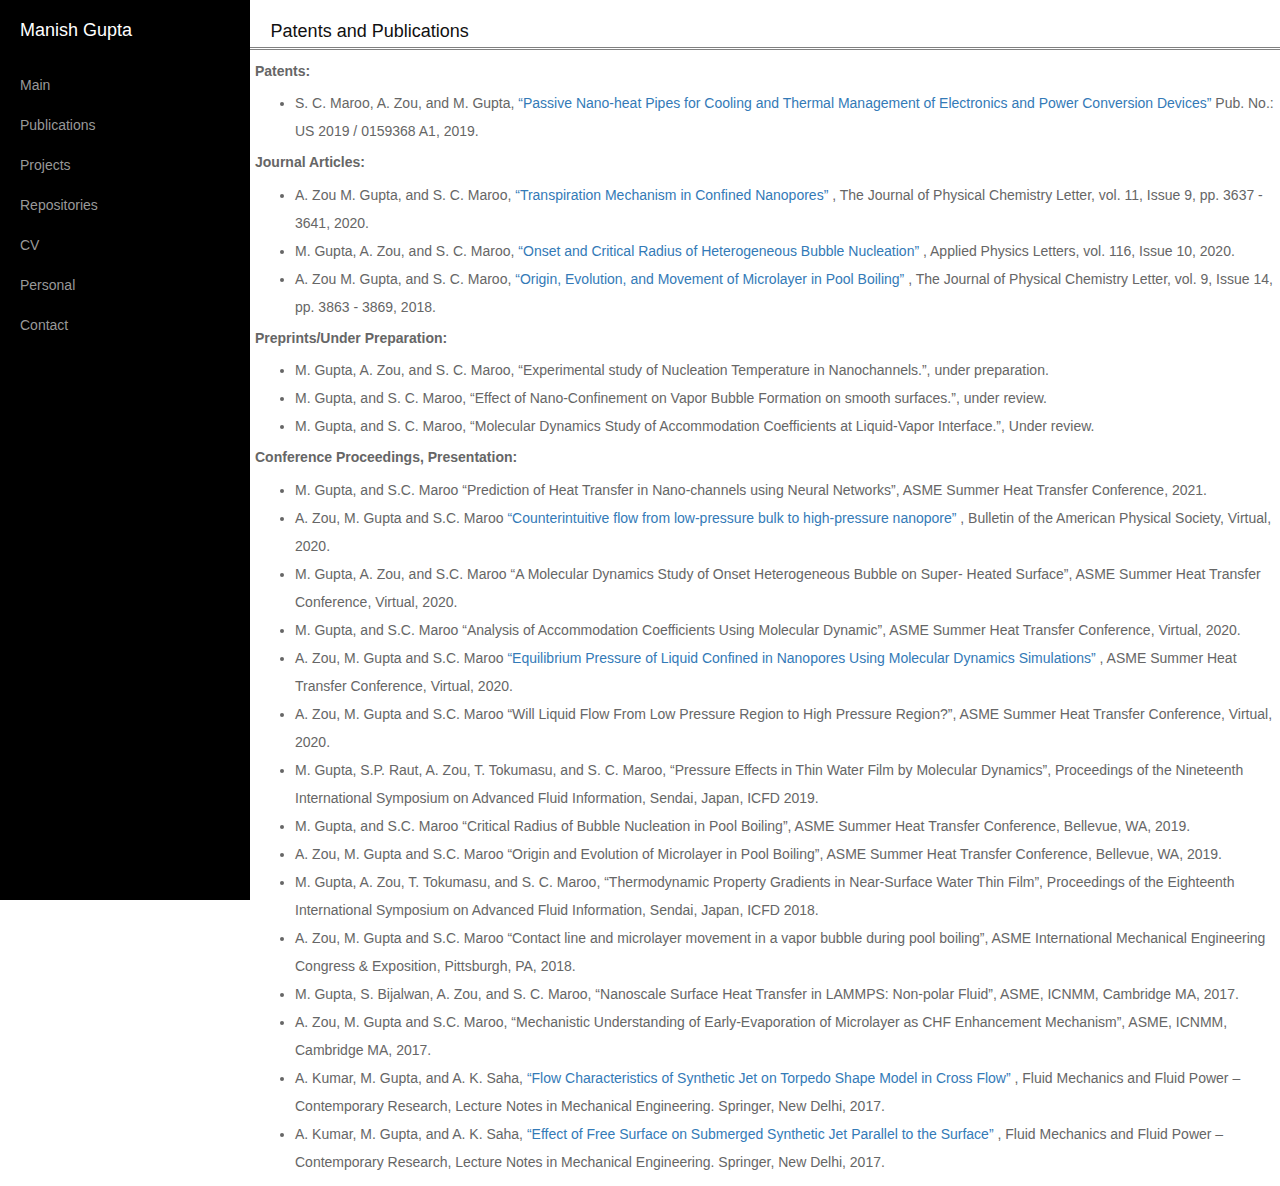
<file: repository.html>
<!DOCTYPE html>
<html>
<head>
    <title>Manish Gupta</title>
    <meta name="viewport" content="width=device-width, initial-scale=1">
    <link rel="stylesheet" src="//normalize-css.googlecode.com/svn/trunk/normalize.css"/>
    <link rel="stylesheet" type="text/css" href="css/bootstrap.css"/>
    <link rel="stylesheet" type="text/css" href="css/main.css"/>
    <link href="css/simple-sidebar.css" rel="stylesheet">
    <meta charset="UTF-8">
</head>
<body>
<div id="wrapper">
    <!-- Sidebar -->
    <div id="sidebar-wrapper">
        <ul class="sidebar-nav">
            <li class="sidebar-brand">
                <a href="#">
                    Manish Gupta
                </a>
            </li>
            <li>
                <a href="./index.html">Main</a>
            </li>
            <li>
                <a href="./publications.html">Publications</a>
            </li>
            <li>
                <a href="./projects.html">Projects</a>
            </li>
            <li>
                <a href="./repository.html">Repositories</a>
            </li>
            <li>
                <a href="documents/CV.pdf">CV</a>
            </li>
            <li>
                <a href="./personal.html">Personal</a>
            </li>
            <li>
                <a href="./contact.html">Contact</a>
            </li>
        </ul>
    </div>
    <!-- /#sidebar-wrapper -->
    <div id="toptitle"><h1 style="color:#111; padding-top:2.1%; padding-left:2%"> Patents and Publications</h1></div>

    <!-- Patents start -->
    <div id="patents" style="align-items: left; margin-left: 5px;">
        <h5><b>Patents:</b></h5>
        <ul>
            <li>S. C. Maroo, A. Zou, and M. Gupta, <a href = "https://patents.google.com/patent/US10881034B2/en"> “Passive Nano-heat Pipes for Cooling and Thermal Management of Electronics and Power Conversion Devices” </a> Pub. No.: US 2019 / 0159368 A1, 2019.</li>
        </ul>
    </div>
    <!-- Patents end -->
    <!-- journal articles  start -->
    <div id="journal_articles" style="align-items: left; margin-left: 5px;">
        <h5><b>Journal Articles:</b></h5>
        <ul>
            <li>A. Zou M. Gupta, and S. C. Maroo, <a href = "https://pubs.acs.org/doi/abs/10.1021/acs.jpclett.0c00798"> “Transpiration Mechanism in Confined Nanopores” </a>, The Journal of Physical Chemistry Letter, vol. 11, Issue 9, pp. 3637 - 3641, 2020.</li>
            <li>M. Gupta, A. Zou, and S. C. Maroo, <a href = "https://aip.scitation.org/doi/full/10.1063/1.5139961"> “Onset and Critical Radius of Heterogeneous Bubble Nucleation” </a>, Applied Physics Letters, vol. 116, Issue 10, 2020.</li>
            <li>A. Zou M. Gupta, and S. C. Maroo, <a href = "https://pubs.acs.org/doi/abs/10.1021/acs.jpclett.8b01646"> “Origin, Evolution, and Movement of Microlayer in Pool Boiling” </a>, The Journal of Physical Chemistry Letter, vol. 9, Issue 14, pp. 3863 - 3869, 2018.</li>
        </ul>
    </div>
    <!-- journal articles end -->
    <!-- preprints start -->
    <div id="preprints" style="align-items: left; margin-left: 5px;">
        <h5><b>Preprints/Under Preparation:</b></h5>
        <ul>
            <li>M. Gupta, A. Zou, and S. C. Maroo, “Experimental study of Nucleation Temperature in Nanochannels.”, under preparation.</li>
            <li>M. Gupta, and S. C. Maroo, “Effect of Nano-Confinement on Vapor Bubble Formation on smooth surfaces.”, under review.</li>
            <li>M. Gupta, and S. C. Maroo, “Molecular Dynamics Study of Accommodation Coefficients at Liquid-Vapor Interface.”, Under review.</li>
        </ul>
    </div>
    <!-- preprints end -->

    <!-- conference start -->
    <div id="conference" style="align-items: left; margin-left: 5px;">
        <h5><b>Conference Proceedings, Presentation:</b></h5>
        <ul>
            <li>M. Gupta, and S.C. Maroo “Prediction of Heat Transfer in Nano-channels using Neural Networks”, ASME Summer Heat Transfer Conference, 2021.</li>
            <li>A. Zou, M. Gupta and S.C. Maroo <a href = "https://meetings.aps.org/Meeting/DFD20/Session/J14.3"> “Counterintuitive flow from low-pressure bulk to high-pressure nanopore” </a>, Bulletin of the American Physical Society, Virtual, 2020.</li>
            <li>M. Gupta, A. Zou, and S.C. Maroo “A Molecular Dynamics Study of Onset Heterogeneous Bubble on Super- Heated Surface”, ASME Summer Heat Transfer Conference, Virtual, 2020.</li>
            <li>M. Gupta, and S.C. Maroo “Analysis of Accommodation Coefficients Using Molecular Dynamic”, ASME Summer Heat Transfer Conference, Virtual, 2020.</li>
            <li>A. Zou, M. Gupta and S.C. Maroo  <a href = "https://asmedigitalcollection.asme.org/HT/proceedings-abstract/HT2020/V001T17A002/1087412"> “Equilibrium Pressure of Liquid Confined in Nanopores Using Molecular Dynamics Simulations” </a>, ASME Summer Heat Transfer Conference, Virtual, 2020.</li>
            <li>A. Zou, M. Gupta and S.C. Maroo “Will Liquid Flow From Low Pressure Region to High Pressure Region?”, ASME Summer Heat Transfer Conference, Virtual, 2020.</li>
            <li>M. Gupta, S.P. Raut, A. Zou, T. Tokumasu, and S. C. Maroo, “Pressure Effects in Thin Water Film by Molecular Dynamics”, Proceedings of the Nineteenth International Symposium on Advanced Fluid Information, Sendai, Japan, ICFD 2019.</li>
            <li>M. Gupta, and S.C. Maroo “Critical Radius of Bubble Nucleation in Pool Boiling”, ASME Summer Heat Transfer Conference, Bellevue, WA, 2019.</li> 
            <li>A. Zou, M. Gupta and S.C. Maroo “Origin and Evolution of Microlayer in Pool Boiling”, ASME Summer Heat Transfer Conference, Bellevue, WA, 2019.</li>
            <li>M. Gupta, A. Zou, T. Tokumasu, and S. C. Maroo, “Thermodynamic Property Gradients in Near-Surface Water Thin Film”, Proceedings of the Eighteenth International Symposium on Advanced Fluid Information, Sendai, Japan, ICFD 2018.</li>
            <li>A. Zou, M. Gupta and S.C. Maroo “Contact line and microlayer movement in a vapor bubble during pool boiling”, ASME International Mechanical Engineering Congress & Exposition, Pittsburgh, PA, 2018.</li>
            <li>M. Gupta, S. Bijalwan, A. Zou, and S. C. Maroo, “Nanoscale Surface Heat Transfer in LAMMPS: Non-polar Fluid”, ASME, ICNMM, Cambridge MA, 2017.</li>
            <li>A. Zou, M. Gupta and S.C. Maroo, “Mechanistic Understanding of Early-Evaporation of Microlayer as CHF Enhancement Mechanism”, ASME, ICNMM, Cambridge MA, 2017.</li>
            <li>A. Kumar, M. Gupta, and A. K. Saha,  <a href = "https://link.springer.com/chapter/10.1007/978-81-322-2743-4_24"> “Flow Characteristics of Synthetic Jet on Torpedo Shape Model in Cross Flow” </a>, Fluid Mechanics and Fluid Power – Contemporary Research, Lecture Notes in Mechanical Engineering. Springer, New Delhi, 2017.</li>
            <li>A. Kumar, M. Gupta, and A. K. Saha,  <a href = "https://link.springer.com/chapter/10.1007/978-81-322-2743-4_6"> “Effect of Free Surface on Submerged Synthetic Jet Parallel to the Surface” </a>, Fluid Mechanics and Fluid Power – Contemporary Research, Lecture Notes in Mechanical Engineering. Springer, New Delhi, 2017.</li>
        </ul>
    </div>
    <!-- conference end -->


</body>
</html>
</file>
<file: css/main.css>
body{
	background-color: ;
	font-family: 'verdana',sans-serif;
	color: #666;
	line-height: 2;
}

div#toptitle {
	padding-bottom: 0.2em;
	margin-bottom: 1.0em;
	border-bottom: 3px double gray;
	margin-top:0.0em;
}
h1, h2, h3 {
	color: #111;
	margin-top: 0.0em;
	margin-bottom: 0.0em;
	padding-bottom: 0.2em;
	line-height: 1.0;
	padding-top: 0.5em;
	border-bottom: 1px solid #fff;
	font-weight: normal;
}
h1 {
	font-size: 18px;
}
h2 {
	font-size: 125%;
}

div#profilepic{
	padding-top: 0.1em;
	padding-left: 0.5em;
	padding-bottom: 0.1em;
	padding-right: 0.1em;
}
.features{
	padding: 5%;
}
.subtitle{
	color:#f07c17;
	margin-bottom: 5%;
	font-size: 25px;
	font-weight: 900;
}
.line-space{
	line-height: 2;
}
.mockup-overlay {
   top: 0;
   position: absolute;
   z-index: -1;
   opacity: 0.4;
}
</file>
<file: css/simple-sidebar.css>
/*!
 * Start Bootstrap - Simple Sidebar HTML Template (http://startbootstrap.com)
 * Code licensed under the Apache License v2.0.
 * For details, see http://www.apache.org/licenses/LICENSE-2.0.
 */

/* Toggle Styles */

#wrapper {
    padding-left: 0;
    -webkit-transition: all 0.5s ease;
    -moz-transition: all 0.5s ease;
    -o-transition: all 0.5s ease;
    transition: all 0.5s ease;
}

#wrapper.toggled {
    padding-left: 250px;
}

#sidebar-wrapper {
    z-index: 1000;
    position: fixed;
    left: 250px;
    width: 0;
    height: 100%;
    margin-left: -250px;
    overflow-y: auto;
    background: #000;
    -webkit-transition: all 0.5s ease;
    -moz-transition: all 0.5s ease;
    -o-transition: all 0.5s ease;
    transition: all 0.5s ease;
}

#wrapper.toggled #sidebar-wrapper {
    width: 250px;
}

#page-content-wrapper {
    width: 100%;
    position: absolute;
    padding: 15px;
}

#wrapper.toggled #page-content-wrapper {
    position: absolute;
    margin-right: -250px;
}

/* Sidebar Styles */

.sidebar-nav {
    position: absolute;
    top: 0;
    width: 250px;
    margin: 0;
    padding: 0;
    list-style: none;
}

.sidebar-nav li {
    text-indent: 20px;
    line-height: 40px;
}

.sidebar-nav li a {
    display: block;
    text-decoration: none;
    color: #999999;
}

.sidebar-nav li a:hover {
    text-decoration: none;
    color: #fff;
    background: rgba(255,255,255,0.2);
}

.sidebar-nav li a:active,
.sidebar-nav li a:focus {
    text-decoration: none;
}

.sidebar-nav > .sidebar-brand {
    height: 65px;
    font-size: 18px;
    line-height: 60px;
}

.sidebar-nav > .sidebar-brand a {
    color: #999999;
}

.sidebar-nav > .sidebar-brand a:hover {
    color: #fff;
    background: none;
}

@media(min-width:768px) {
    #wrapper {
        padding-left: 250px;
    }

    #wrapper.toggled {
        padding-left: 0;
    }

    #sidebar-wrapper {
        width: 250px;
    }

    #wrapper.toggled #sidebar-wrapper {
        width: 0;
    }

    #page-content-wrapper {
        padding: 20px;
        position: relative;
    }

    #wrapper.toggled #page-content-wrapper {
        position: relative;
        margin-right: 0;
    }
}
</file>
